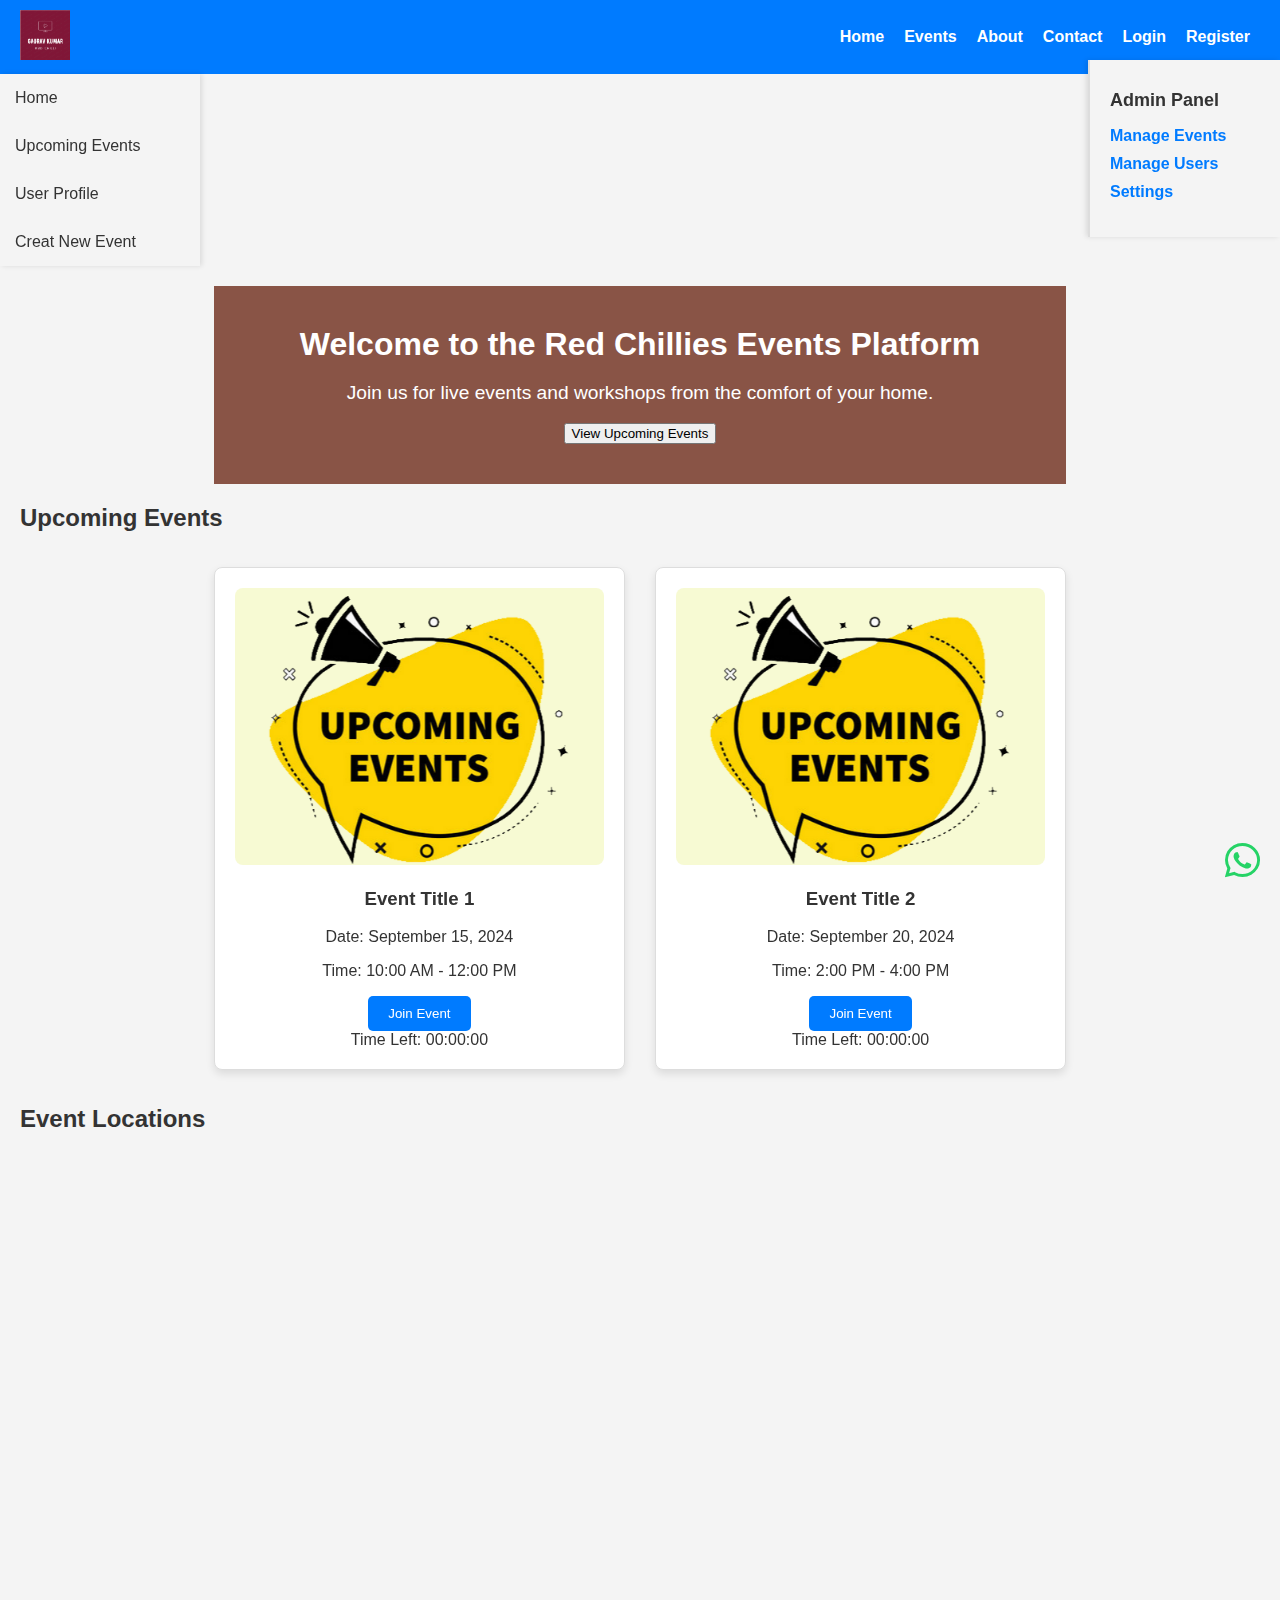
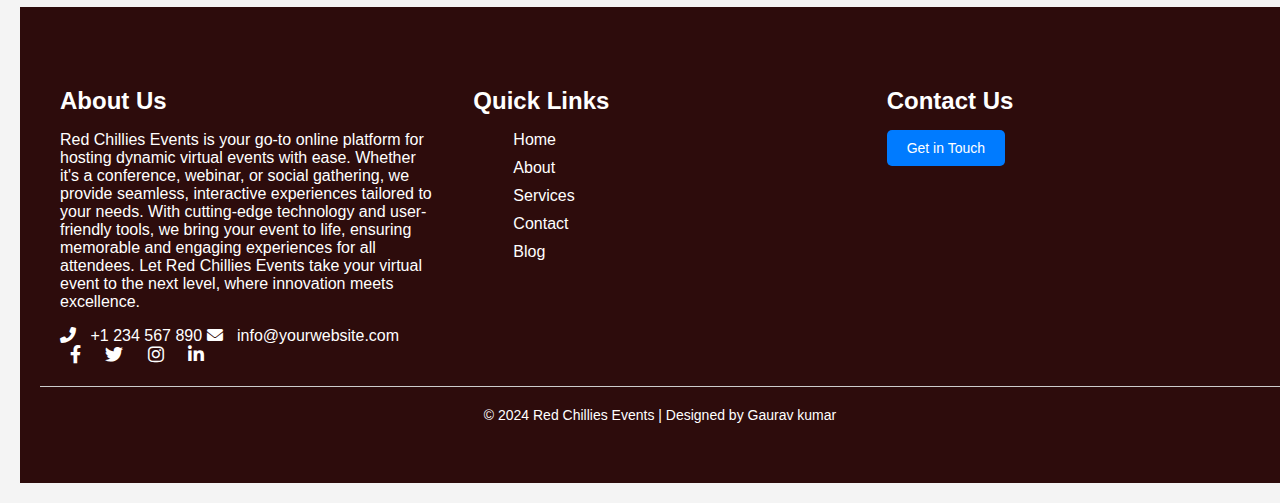
<file: index.html>
<!DOCTYPE html>
<html lang="en">
  <head>
    <meta charset="UTF-8" />
    <meta name="viewport" content="width=device-width, initial-scale=1.0" />
    <title>Red Chillies Events</title>
    <link rel="stylesheet" href="Css/styles.css" />
    <!-- font-awesome -->
    <link
      rel="stylesheet"
      href="https://cdnjs.cloudflare.com/ajax/libs/font-awesome/6.0.0-beta3/css/all.min.css"
    />
  </head>
  <body>
    <div class="container">
      <!-- Header Section -->
      <header>
        <div class="logo">
          <img src="images/logo.png" alt="Virtual Event Logo" />
        </div>
        <nav class="navbar">
          <ul>
            <li><a href="#home">Home</a></li>
            <li><a href="#events">Events</a></li>
            <li><a href="#about">About</a></li>
            <li><a href="#contact">Contact</a></li>
            <li><a href="login.html">Login</a></li>
            <li><a href="register.html">Register</a></li>
          </ul>
        </nav>
      </header>

      <!-- Sidebar Section -->
      <div class="sidebar">
        <div class="sidebar-content">
          <ul>
            <li><a href="#home">Home</a></li>
            <li><a href="#events">Upcoming Events</a></li>
            <li><a href="#profile">User Profile</a></li>
            <li><a href="#settings">Creat New Event</a></li>
          </ul>
        </div>
              <!-- Right Sidebar Section -->
      <div class="right-sidebar">
        <h2>Admin Panel</h2>
        <ul>
          <li><a href="#manage-events">Manage Events</a></li>
          <li><a href="#manage-users">Manage Users</a></li>
          <li><a href="#settings">Settings</a></li>
        </ul>
      </div>
      </div>

      <!-- Main Content Section -->
      <div class="main-content">
        <!-- Home Section -->
        <section id="home" class="banner">
          <h1>Welcome to the Red Chillies Events Platform</h1>
          <p>
            Join us for live events and workshops from the comfort of your home.
          </p>
          <button onclick="navigateToEvents()">View Upcoming Events</button>
        </section>

        <!-- Events Section -->
        <section id="events">
          <h2>Upcoming Events</h2>
          <div class="event-container">
            <div
              class="event-card"
              onclick="openEventDetails('Event Title 1', 'September 15, 2024', '10:00 AM - 12:00 PM', 'event-banner.jpg')"
            >
              <img src="images/event-banner.jpg" alt="Event Banner" />
              <h3>Event Title 1</h3>
              <p>Date: September 15, 2024</p>
              <p>Time: 10:00 AM - 12:00 PM</p>
              <button>Join Event</button>
              <div class="countdown" id="countdown1">
                Time Left: <span>00:00:00</span>
              </div>
            </div>
            <div
              class="event-card"
              onclick="openEventDetails('Event Title 2', 'September 20, 2024', '2:00 PM - 4:00 PM', 'event-banner.jpg')"
            >
              <img src="images/event-banner.jpg" alt="Event Banner" />
              <h3>Event Title 2</h3>
              <p>Date: September 20, 2024</p>
              <p>Time: 2:00 PM - 4:00 PM</p>
              <button>Join Event</button>
              <div class="countdown" id="countdown2">
                Time Left: <span>00:00:00</span>
              </div>
            </div>
          </div>
        </section>

        <!-- Event Details Modal -->
        <div id="event-modal" class="modal">
          <div class="modal-content">
            <span class="close-btn" onclick="closeEventDetails()">&times;</span>
            <h3 id="modal-title">Event Title</h3>
            <img
              id="modal-image"
              src="images/event-banner.jpg"
              alt="Event Image"
            />
            <p id="modal-date">Date:</p>
            <p id="modal-time">Time:</p>
            <p>
              Event description goes here. This can include details about the
              speaker, topics covered, and any other relevant information.
            </p>
            <button href="register.html">Register for Event</button>
          </div>
        </div>

        <!-- Interactive Map Section -->
        <section id="map">
          <h2>Event Locations</h2>
          <div id="map-container">
            <iframe
              src="https://www.google.com/maps/embed?pb=!1m18!1m12!1m3!1d3153.1042910427544!2d-122.39620768468821!3d37.7905303797589!2m3!1f0!2f0!3f0!3m2!1i1024!2i768!4f13.1!3m3!1m2!1s0x8085808a99d927cf%3A0x825e65a504582c5!2sSalesforce%20Tower%2C%20415%20Mission%20St%2C%20San%20Francisco%2C%20CA%2094125!5e0!3m2!1sen!2sus!4v1637597241862!5m2!1sen!2sus"
              width="100%"
              height="450"
              style="border: 0"
              allowfullscreen=""
              loading="lazy"
            ></iframe>
          </div>
        </section> 
        
    

      <!-- Footer Section -->
      <footer class="footer">
        <!-- Standard Footer Content -->
        <div class="footer-content">
          <div class="footer-section about" id="about">
            <h2>About Us</h2>
            <p>
              Red Chillies Events is your go-to online platform for hosting dynamic virtual events with ease. Whether it's a conference, webinar, or social gathering, we provide seamless, interactive experiences tailored to your needs. With cutting-edge technology and user-friendly tools, we bring your event to life, ensuring memorable and engaging experiences for all attendees. Let Red Chillies Events take your virtual event to the next level, where innovation meets excellence.
            </p>
            <div class="contact">
              <i class="fas fa-phone-alt"></i> +1 234 567 890
              <i class="fas fa-envelope"></i> info@yourwebsite.com
            </div>
            <div class="social-icons">
              <a href="#"><i class="fab fa-facebook-f"></i></a>
              <a href="#"><i class="fab fa-twitter"></i></a>
              <a href="#"><i class="fab fa-instagram"></i></a>
              <a href="#"><i class="fab fa-linkedin-in"></i></a>
            </div>
          </div>
          <div class="footer-section links">
            <h2>Quick Links</h2>
            <ul>
              <li><a href="#">Home</a></li>
              <li><a href="#">About</a></li>
              <li><a href="#">Services</a></li>
              <li><a href="#">Contact</a></li>
              <li><a href="#">Blog</a></li>
            </ul>
          </div>
          <div class="footer-section contact-form">
            <h2>Contact Us</h2>
            <button class="contact-us-btn" id="contact-us-btn">
              Get in Touch
            </button>
          </div>
        </div>

        <div class="footer-bottom">
          &copy; 2024 Red Chillies Events | Designed by Gaurav kumar
        </div>
      </footer>

      <!-- Contact Form Modal -->
      <div id="contact-form-modal" class="modal">
        <div class="modal-content">
          <span class="close">&times;</span>
          <h2>Contact Us</h2>
          <form id="contact-form">
            <label for="name">Name:</label>
            <input type="text" id="name" name="name" required />

            <label for="email">Email:</label>
            <input type="email" id="email" name="email" required />

            <label for="phone">Phone Number:</label>
            <input type="text" id="phone" name="phone" required />

            <label for="message">Message:</label>
            <textarea id="message" name="message" required></textarea>

            <button type="submit" class="submit-btn">Submit</button>
          </form>
        </div>
      </div>

      <!-- WhatsApp Chatbot Button -->
      <div class="whatsapp-chatbot">
        <i class="fab fa-whatsapp" id="whatsapp-btn"></i>
        <div class="chatbox" id="chatbox">
          <div class="header">
            <h3>WhatsApp Chat</h3>
            <span class="close-chat">&times;</span>
          </div>
          <div class="chat-messages" id="chat-messages">
            <!-- Messages will be added here dynamically -->
          </div>
          <form id="chat-form">
            <input
              type="text"
              id="chat-input"
              placeholder="Type a message..."
              required
            />
            <button type="submit">Send</button>
          </form>
        </div>
      </div>
    </div>

    <script src="js/main.js"></script>
  </body>
</html>
</file>
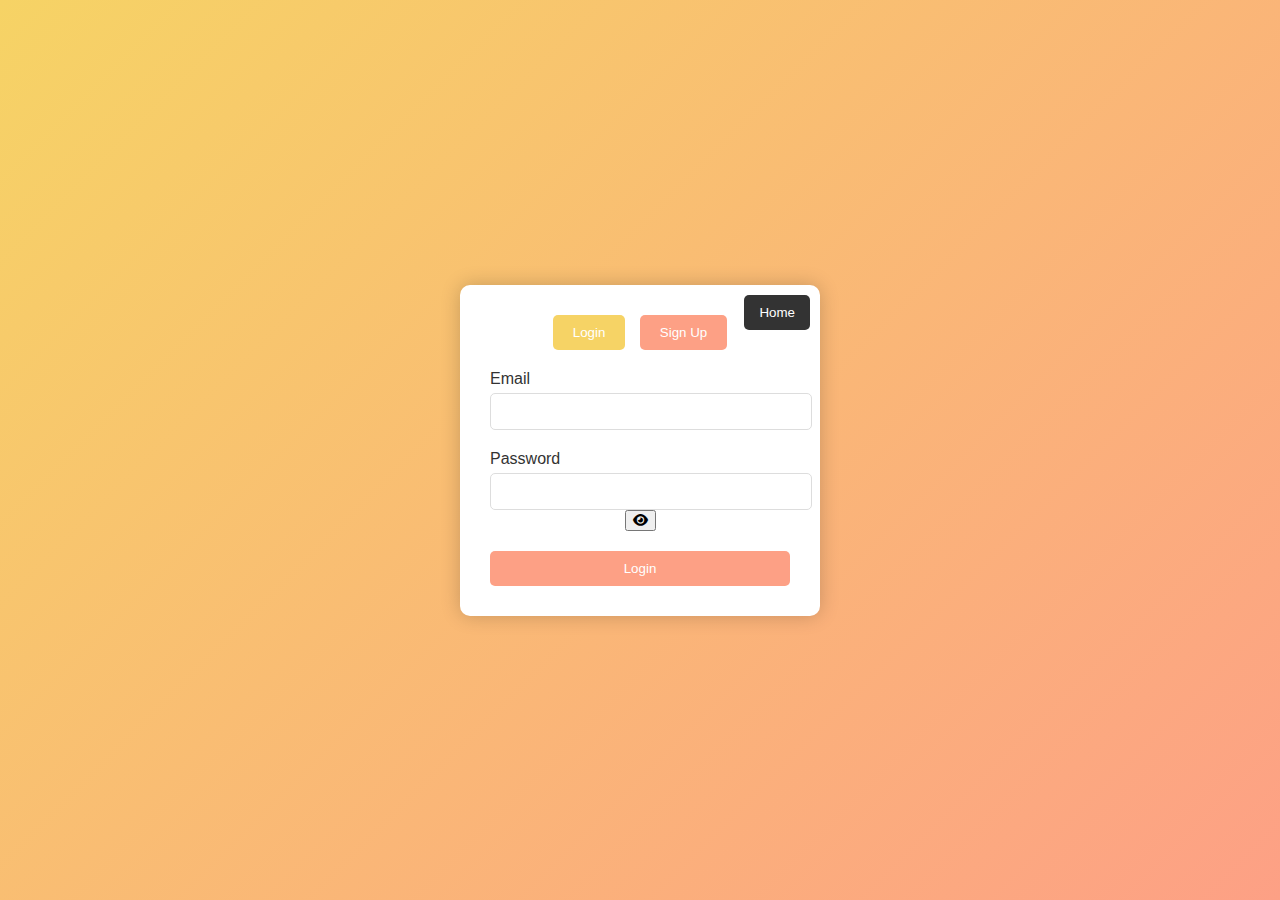
<file: login.html>
<!DOCTYPE html>
<html lang="en">
  <head>
    <meta charset="UTF-8" />
    <meta name="viewport" content="width=device-width, initial-scale=1.0" />
    <title>Virtual Event Platform</title>
    <link rel="stylesheet" href="Css/login.css" />
    <link
      rel="stylesheet"
      href="https://cdnjs.cloudflare.com/ajax/libs/font-awesome/6.0.0-beta3/css/all.min.css"
    />
  </head>
  <body>
    <div class="container">
      <!-- <img src="images/logo.png" alt="Logo" class="logo" /> -->
      <div class="form-container">
        <div class="button-container">
          <button id="login-btn" class="form-toggle-btn active">Login</button>
          <button id="signup-btn" class="form-toggle-btn">Sign Up</button>
        </div>

        <!-- Login Form -->
        <form id="login-form" class="form active">
          <div class="input-group">
            <label for="login-email">Email</label>
            <input type="email" id="login-email" required />
          </div>
          <div class="input-group">
            <label for="login-password">Password</label>
            <input type="password" id="login-password" required />
          </div>
          <button type="submit" class="submit-btn">Login</button>
        </form>

        <!-- Sign Up Form -->
        <form id="signup-form" class="form">
          <div class="input-group">
            <label for="signup-email">Email</label>
            <input type="email" id="signup-email" required />
          </div>
          <div class="input-group">
            <label for="signup-password">Password</label>
            <input type="password" id="signup-password" required />
          </div>
          <div class="input-group">
            <label for="confirm-password">Confirm Password</label>
            <input type="password" id="confirm-password" required />
          </div>
          <button type="submit" class="submit-btn">Sign Up</button>
        </form>
      </div>

      <button id="home-btn" class="home-btn">Home</button>
    </div>

    <script src="js/login.js"></script>
  </body>
</html>
</file>
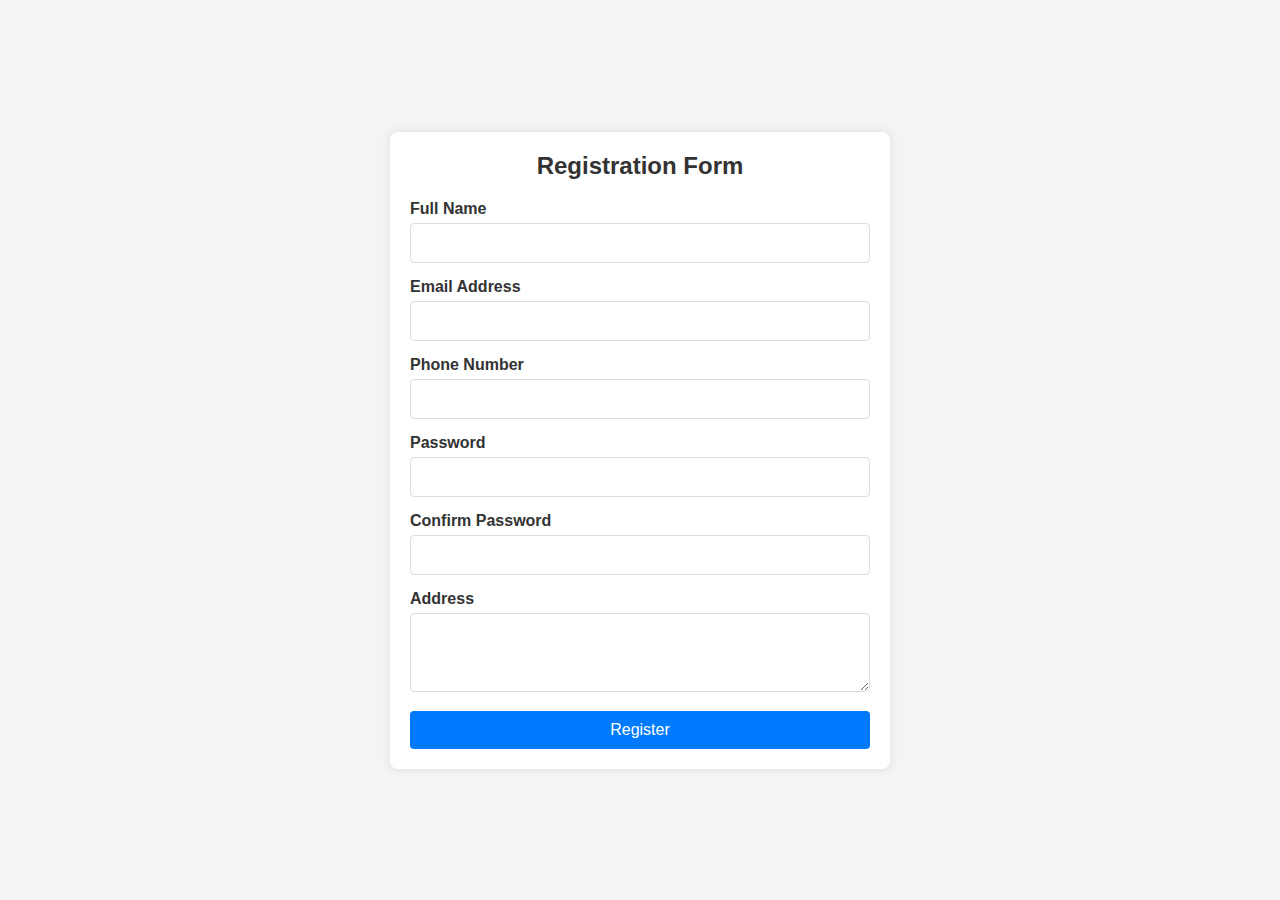
<file: register.html>
<!DOCTYPE html>
<html lang="en">
  <head>
    <meta charset="UTF-8" />
    <meta name="viewport" content="width=device-width, initial-scale=1.0" />
    <title>Registration Form</title>
    <link rel="stylesheet" href="Css/register.css" />
  </head>
  <body>
    <div class="container">
      <h2>Registration Form</h2>
      <form class="registration-form" action="index.html" method="get">
        <div class="form-group">
          <label for="name">Full Name</label>
          <input type="text" id="name" name="name" required />
        </div>
        <div class="form-group">
          <label for="email">Email Address</label>
          <input type="email" id="email" name="email" required />
        </div>
        <div class="form-group">
          <label for="phone">Phone Number</label>
          <input type="tel" id="phone" name="phone" required />
        </div>
        <div class="form-group">
          <label for="password">Password</label>
          <input type="password" id="password" name="password" required />
        </div>
        <div class="form-group">
          <label for="confirm-password">Confirm Password</label>
          <input
            type="password"
            id="confirm-password"
            name="confirm-password"
            required
          />
        </div>
        <div class="form-group">
          <label for="address">Address</label>
          <textarea id="address" name="address" rows="3" required></textarea>
        </div>
        <button type="submit">Register</button>
      </form>
    </div>
  </body>
</html>
</file>
<file: Css/styles.css>
/* General Styles */
body {
  margin: 0;
  font-family: Arial, sans-serif;
  color: #333;
  background-color: #f4f4f4;
}

/* Header Section */
header {
  background-color: #007bff;
  padding: 10px 20px;
  color: #fff;
  display: flex;
  align-items: center;
  justify-content: space-between;
}

header .logo img {
  height: 50px;
}

header nav ul {
  list-style: none;
  padding: 0;
  margin: 0;
  display: flex;
}

header nav ul li {
  margin: 0 10px;
}

header nav ul li a {
  color: #fff;
  text-decoration: none;
  font-weight: bold;
}

/* Sidebar */
.sidebar {
  background-color: #f4f4f4;
  width: 200px;
  position: sticky;
  top: 60px;
  left: 0;
  height: 100%;
  overflow: auto;
  box-shadow: 2px 0 5px rgba(0, 0, 0, 0.1);
}

.sidebar-content ul {
  list-style: none;
  padding: 0;
  margin: 0;
}

.sidebar-content ul li {
  padding: 15px;
}

.sidebar-content ul li a {
  text-decoration: none;
  color: #333;
  display: block;
}

/* Main Content */
.main-content {
  /* Account for sidebar width */
  padding: 20px;
}

/* Banner Section */
.banner {
  margin: 0px 194px;
  background-color: #611806ba;
  color: #fff;
  padding: 40px;
  text-align: center;
}

.banner h1 {
  margin: 0;
}

.banner p {
  font-size: 1.2em;
}

/* Event Card Styling */
/* Event Cards */
.event-container {
  display: flex;
  flex-wrap: wrap;
  justify-content: center;
}

.event-card {
  background-color: white;
  border: 1px solid #ddd;
  border-radius: 8px;
  box-shadow: 0 4px 8px rgba(0, 0, 0, 0.1);
  margin: 15px;
  padding: 20px;
  width: calc(33% - 40px);
  text-align: center;
  position: relative;
  transition: transform 0.3s, box-shadow 0.3s;
}

.event-card img {
  width: 100%;
  height: auto;
  border-radius: 8px;
}

.event-card button {
  background-color: #007bff;
  color: white;
  border: none;
  padding: 10px 20px;
  cursor: pointer;
  border-radius: 5px;
  transition: background-color 0.3s;
}

.event-card button:hover {
  background-color: #0056b3;
}

.event-card:hover {
  transform: scale(1.02);
  box-shadow: 0 6px 12px rgba(0, 0, 0, 0.2);
}

/* Right Sidebar Styles */
.right-sidebar {
  position: fixed;
  top: 60px; /* Adjust based on the height of your navbar */
  right: 0;
  width: 150px;
  background-color: #f4f4f4;
  border-left: 2px solid #ddd;
  padding: 20px;
  box-shadow: -2px 0 5px rgba(0, 0, 0, 0.1);
}

.right-sidebar .profile {
  text-align: center;
  margin-bottom: 20px;
}

.right-sidebar .profile-pic {
  width: 100px;
  height: 100px;
  border-radius: 50%;
  object-fit: cover;
  border: 3px solid #007bff;
}

.right-sidebar h2 {
  margin: 10px 0;
  font-size: 18px;
}

.right-sidebar ul {
  list-style: none;
  padding: 0;
}

.right-sidebar ul li {
  margin: 10px 0;
}

.right-sidebar ul li a {
  text-decoration: none;
  color: #007bff;
  font-weight: bold;
}

.right-sidebar ul li a:hover {
  text-decoration: underline;
}

/* Modal */
.modal {
  display: none;
  position: fixed;
  top: 0;
  left: 0;
  width: 100%;
  height: 100%;
  background-color: rgba(0, 0, 0, 0.5);
  justify-content: center;
  align-items: center;
}

.modal-content {
  background-color: #fff;
  padding: 20px;
  border-radius: 5px;
  width: 80%;
  max-width: 600px;
  position: relative;
}

.modal-content .close-btn {
  position: absolute;
  top: 10px;
  right: 10px;
  cursor: pointer;
  font-size: 24px;
}

/* Interactive Map */
#map {
  margin-top: 20px;
}

#map-container iframe {
  width: 100%;
  height: 450px;
}

/* Footer Styles */
.footer {
  background-color: #2d0c0c;
  color: #fff;
  padding: 40px 20px;
  position: relative;
  bottom: 0;
  width: 100%;
  display: flex;
  flex-direction: column;
  justify-content: space-between;
}

.footer-content {
  display: flex;
  justify-content: space-between;
  align-items: flex-start;
  flex-wrap: wrap;
}

.footer-section {
  flex: 1;
  margin: 20px;
}

.footer-section h2 {
  margin-bottom: 15px;
}

.footer-section ul {
  list-style: none;
}

.footer-section ul li {
  margin-bottom: 10px;
}

.footer-section ul li a {
  color: #fff;
  text-decoration: none;
  transition: color 0.3s;
}

.footer-section ul li a:hover {
  color: #007bff;
}

.footer-section .contact {
  margin-top: 10px;
}

.footer-section .contact i {
  margin-right: 10px;
}

.footer-section .social-icons a {
  color: #fff;
  margin: 0 10px;
  font-size: 18px;
  transition: color 0.3s;
}

.footer-section .social-icons a:hover {
  color: #007bff;
}

/* Footer Bottom */
.footer-bottom {
  text-align: center;
  padding: 20px 0;
  font-size: 14px;
  border-top: 1px solid #ccc;
}

/* Contact Us Button */
.contact-us-btn {
  background-color: #007bff;
  color: #fff;
  border: none;
  padding: 10px 20px;
  cursor: pointer;
  border-radius: 20px;
  font-size: 14px;
}

.contact-us-btn:hover {
  background-color: #0056b3;
}

/* Contact Form Modal */
.modal {
  display: none;
  position: fixed;
  z-index: 1;
  left: 0;
  top: 0;
  width: 100%;
  height: 100%;
  overflow: auto;
  background-color: rgba(0, 0, 0, 0.5);
}

.modal-content {
  background-color: #fefefe;
  margin: 10% auto;
  padding: 20px;
  border: 1px solid #888;
  width: 80%;
  max-width: 500px;
  border-radius: 10px;
}

.close {
  color: #aaa;
  float: right;
  font-size: 28px;
  font-weight: bold;
}

.close:hover,
.close:focus {
  color: black;
  text-decoration: none;
  cursor: pointer;
}

#contact-form label {
  display: block;
  margin: 10px 0 5px;
}

#contact-form input,
#contact-form textarea {
  width: 100%;
  padding: 10px;
  margin-bottom: 10px;
  border: 1px solid #ddd;
  border-radius: 5px;
  box-sizing: border-box;
}

.submit-btn {
  background-color: #007bff;
  color: #fff;
  border: none;
  padding: 10px 20px;
  cursor: pointer;
  border-radius: 20px;
  font-size: 14px;
}

.submit-btn:hover {
  background-color: #0056b3;
}

/* WhatsApp Chatbot */
.whatsapp-chatbot {
  position: fixed;
  bottom: 20px;
  right: 20px;
  z-index: 100;
}

#whatsapp-btn {
  font-size: 40px;
  color: #25d366;
  cursor: pointer;
}

.chatbox {
  display: none;
  background-color: #fff;
  border-radius: 10px;
  box-shadow: 0 4px 8px rgba(0, 0, 0, 0.1);
  width: 300px;
  position: fixed;
  bottom: 70px;
  right: 20px;
  z-index: 100;
  flex-direction: column;
  justify-content: space-between;
  height: 400px;
}

.chatbox .header {
  background-color: #007bff;
  color: #fff;
  padding: 10px;
  border-top-left-radius: 10px;
  border-top-right-radius: 10px;
  display: flex;
  justify-content: space-between;
  align-items: center;
}

.chatbox .close-chat {
  font-size: 20px;
  cursor: pointer;
}

.chat-messages {
  padding: 10px;
  overflow-y: auto;
  flex: 1;
  display: flex;
  flex-direction: column;
  gap: 10px;
}

.chat-messages .user,
.chat-messages .agent {
  max-width: 70%;
  padding: 10px;
  border-radius: 10px;
  word-wrap: break-word;
}

.chat-messages .user {
  background-color: #dcf8c6;
  align-self: flex-end;
}

.chat-messages .agent {
  background-color: #ececec;
  align-self: flex-start;
}

#chat-form {
  padding: 10px;
  display: flex;
  justify-content: space-between;
  align-items: center;
  border-top: 1px solid #ddd;
}

#chat-form input {
  width: 80%;
  padding: 10px;
  border: 1px solid #ddd;
  border-radius: 5px;
}

#chat-form button {
  background-color: #25d366;
  border: none;
  padding: 10px 20px;
  color: #fff;
  cursor: pointer;
  border-radius: 5px;
  font-size: 14px;
}

#chat-form button:hover {
  background-color: #1ebe54;
}

/* Contact Form Popup */
.popup {
  display: none;
  position: fixed;
  top: 0;
  left: 0;
  width: 100%;
  height: 100%;
  background-color: rgba(0, 0, 0, 0.5);
  justify-content: center;
  align-items: center;
}

.popup-content {
  background-color: #fff;
  padding: 20px;
  border-radius: 5px;
  width: 90%;
  max-width: 500px;
  position: relative;
}

.popup-content .close-btn {
  position: absolute;
  top: 10px;
  right: 10px;
  cursor: pointer;
  font-size: 24px;
}

.contact-form input,
.contact-form textarea {
  width: 100%;
  padding: 10px;
  margin: 10px 0;
  border: 1px solid #ddd;
  border-radius: 5px;
}

.contact-form button {
  background-color: #007bff;
  color: #fff;
  border: none;
  padding: 10px 20px;
  cursor: pointer;
  border-radius: 5px;
}

/* Responsive Styles */
@media (max-width: 768px) {
  .sidebar {
    width: 100%;
    height: auto;
    position: static;
  }

  .main-content {
    margin-left: 0;
  }

  .footer-content {
    flex-direction: column;
  }
}
</file>
<file: Css/login.css>
body {
  font-family: Arial, sans-serif;
  background: linear-gradient(135deg, #f6d365 0%, #fda085 100%);
  display: flex;
  justify-content: center;
  align-items: center;
  height: 100vh;
  margin: 0;
}

.container {
  background-color: #fff;
  padding: 30px;
  border-radius: 10px;
  box-shadow: 0 0 20px rgba(0, 0, 0, 0.2);
  position: relative;
  width: 300px;
}

.logo {
  display: block;
  margin: 0 auto 20px;
}

.form-container {
  text-align: center;
}

.button-container {
  margin-bottom: 20px;
}

.form-toggle-btn {
  background-color: #fda085;
  border: none;
  color: white;
  padding: 10px 20px;
  cursor: pointer;
  border-radius: 5px;
  margin: 0 5px;
}

.form-toggle-btn.active {
  background-color: #f6d365;
}

.form {
  display: none;
}

.form.active {
  display: block;
}

.input-group {
  margin-bottom: 20px;
}

.input-group label {
  display: block;
  text-align: left;
  margin-bottom: 5px;
  color: #333;
}

.input-group input {
  width: 100%;
  padding: 10px;
  border: 1px solid #ddd;
  border-radius: 5px;
}

.submit-btn {
  background-color: #fda085;
  border: none;
  color: white;
  padding: 10px 20px;
  cursor: pointer;
  border-radius: 5px;
  width: 100%;
}

.home-btn {
  position: absolute;
  top: 10px;
  right: 10px;
  background-color: #333;
  color: white;
  padding: 10px 15px;
  border: none;
  border-radius: 5px;
  cursor: pointer;
  animation: rgb-button 3s infinite;
}

@keyframes rgb-button {
  0% {
    background-color: #ff3b30;
  }
  33% {
    background-color: #ff9500;
  }
  66% {
    background-color: #4cd964;
  }
  100% {
    background-color: #007aff;
  }
}
</file>
<file: Css/register.css>
/* Basic Reset */
* {
  margin: 0;
  padding: 0;
  box-sizing: border-box;
}

/* Body */
body {
  font-family: Arial, sans-serif;
  background-color: #f4f4f4;
  display: flex;
  justify-content: center;
  align-items: center;
  min-height: 100vh;
}

/* Container */
.container {
  background-color: #fff;
  padding: 20px;
  border-radius: 8px;
  box-shadow: 0 0 10px rgba(0, 0, 0, 0.1);
  width: 100%;
  max-width: 500px;
}

/* Form */
.registration-form {
  display: flex;
  flex-direction: column;
}

h2 {
  margin-bottom: 20px;
  text-align: center;
  color: #333;
}

.form-group {
  margin-bottom: 15px;
}

.form-group label {
  display: block;
  margin-bottom: 5px;
  font-weight: bold;
  color: #333;
}

.form-group input,
.form-group textarea {
  width: 100%;
  padding: 10px;
  border: 1px solid #ddd;
  border-radius: 4px;
  font-size: 16px;
}

.form-group textarea {
  resize: vertical;
}

button {
  background-color: #007bff;
  color: #fff;
  border: none;
  padding: 10px 20px;
  border-radius: 4px;
  cursor: pointer;
  font-size: 16px;
}

button:hover {
  background-color: #0056b3;
}

@media (max-width: 768px) {
  .container {
    padding: 15px;
    width: 90%;
  }
}
</file>
